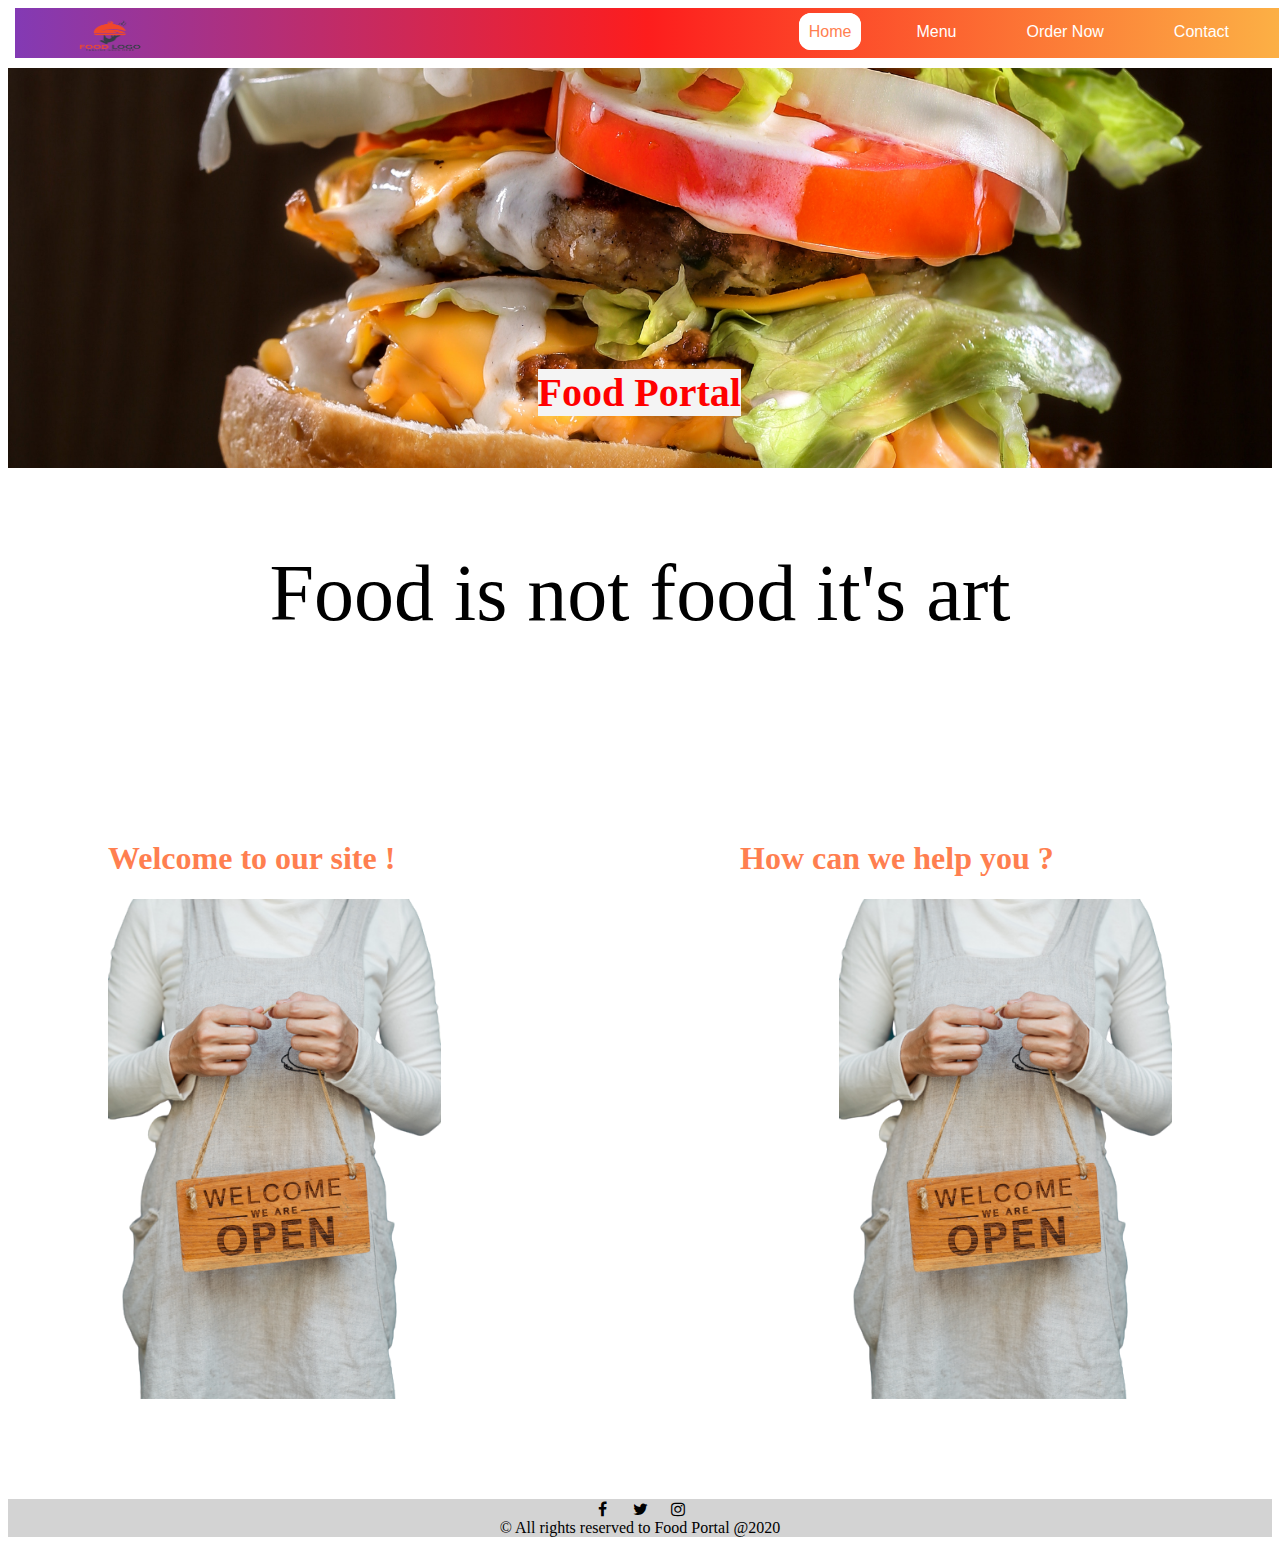
<file: index.html>
<!DOCTYPE html>
<html lang="en">
<head>
	<meta charset="utf-8">
	<title>Home | FoodPortal </title>
	<link rel="stylesheet" type="text/css" href="style.css">
	<link rel="icon" href="Pics/logo1.png" type="Image/png">
	<link href="https://fonts.googleapis.com/css2?family=Oswald:wght@600&display=swap" rel="stylesheet">
	<link rel="stylesheet" href="https://cdnjs.cloudflare.com/ajax/libs/font-awesome/4.7.0/css/font-awesome.min.css">
</head>
<body>
		<nav>
				<div class="logo">
				<a href="index.html"><img src="Pics/logo1.png" alt="Logo"></a>
				</div>
			<ul>
				<li class="active"><a href="index.html">Home</a></li>
				<li><a href="menu.html">Menu</a></li>
				<li><a href="order.html">Order Now</a></li>
				<li><a href="contact.html">Contact</a></li>
			</ul>
		</nav>

		<div class="banner">
			<h1>
				Food Portal
			</h1>
		</div>

		<div class="content">
			<p><span>Food</span> is not <span>food</span> it's art </p>
		</div>

		<div class="column">
			<div class="left">
				<div class="heading">
					<h1>Welcome to our site !</h1>
				</div>
				<img src="Pics/welcome.png" alt="Welcome">
			</div>

			<div class="right">
				<div class="heading">
					<h1>How can we help you ?</h1>
				</div>
				<img src="Pics/welcome.png" alt="Welcome">
			</div>
		</div>


		<footer class="footer">
			<a href="https://www.facebook.com/" class="fa fa-facebook" target="_blank"></a>
			<a href="https://www.twitter.com/" class="fa fa-twitter" target="_blank"></a>
			<a href="https://www.instagram.com/" class="fa fa-instagram" target="_blank"></a><br>
			&copy; All rights reserved to Food Portal @2020
		</footer>

</body>
</html>
</file>
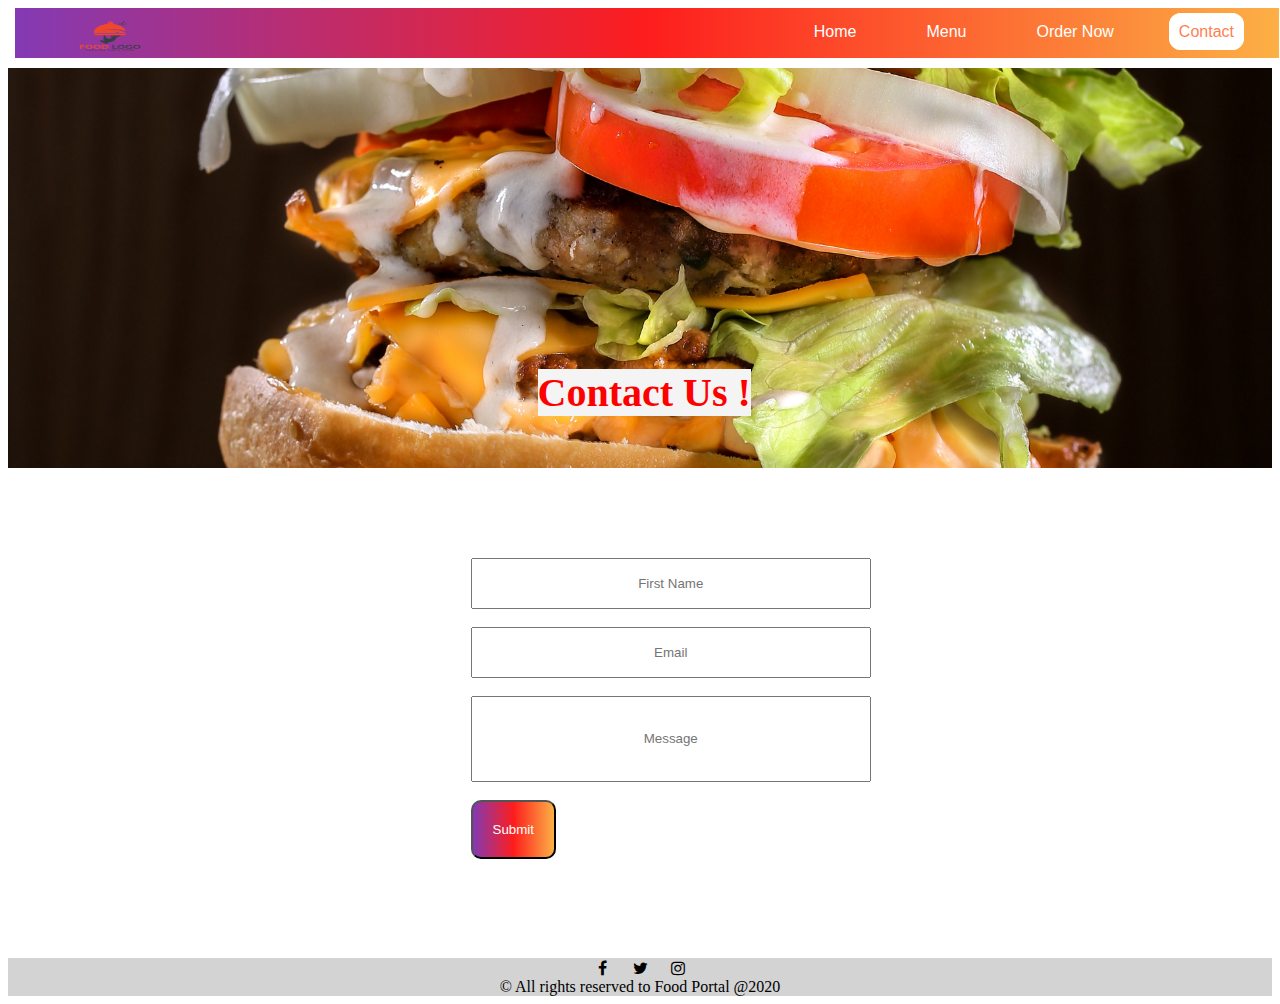
<file: contact.html>
<!DOCTYPE html>
<html lang="en">
<head>
	<meta charset="utf-8">
	<title>Order Now | FoodPortal </title>
	<link rel="stylesheet" type="text/css" href="contact.css">
	<link rel="icon" href="Pics/logo1.png" type="Image/png">
	<link href="https://fonts.googleapis.com/css2?family=Oswald:wght@600&display=swap" rel="stylesheet">
	<link rel="stylesheet" href="https://cdnjs.cloudflare.com/ajax/libs/font-awesome/4.7.0/css/font-awesome.min.css">
</head>
<body>
		<nav>
				<div class="logo">
				<a href="index.html"><img src="Pics/logo1.png" alt="Logo"></a>
				</div>
			<ul>
				<li><a href="index.html">Home</a></li>
				<li><a href="menu.html">Menu</a></li>
				<li><a href="order.html">Order Now</a></li>
				<li class="active"><a href="contact.html">Contact</a></li>
			</ul>
		</nav>

		<div class="banner">
			<h1>
				Contact Us !
			</h1>
		</div>

              <div class="contact">

            <iframe class="left" src="https://www.google.com/maps/embed?pb=!1m14!1m12!1m3!1d3532.7715933324625!2d85.34562356733548!3d27.69345347656902!2m3!1f0!2f0!3f0!3m2!1i1024!2i768!4f13.1!5e0!3m2!1sen!2snp!4v1594452405001!5m2!1sen!2snp" width="600" height="450" frameborder="0" style="border:0;" allowfullscreen="" aria-hidden="false" tabindex="0"></iframe>

            <form class="right">
              
              <input type="text" name="First Name" placeholder="First Name" required>
              <br>
              <br>
              <input type="text" name="Email" placeholder="Email" required>
              <br>
              <br>
              <input type="textbox" name="" placeholder="Message">
              <br>
              <br>
              <input type="submit" name="" value="Submit">
            </form>

          </div>
		


	

		<footer class="footer">
			<a href="https://www.facebook.com/" class="fa fa-facebook" target="_blank"></a>
			<a href="https://www.twitter.com/" class="fa fa-twitter" target="_blank"></a>
			<a href="https://www.instagram.com/" class="fa fa-instagram" target="_blank"></a><br>
			&copy; All rights reserved to Food Portal @2020
		</footer>

</body>
</html>
</file>
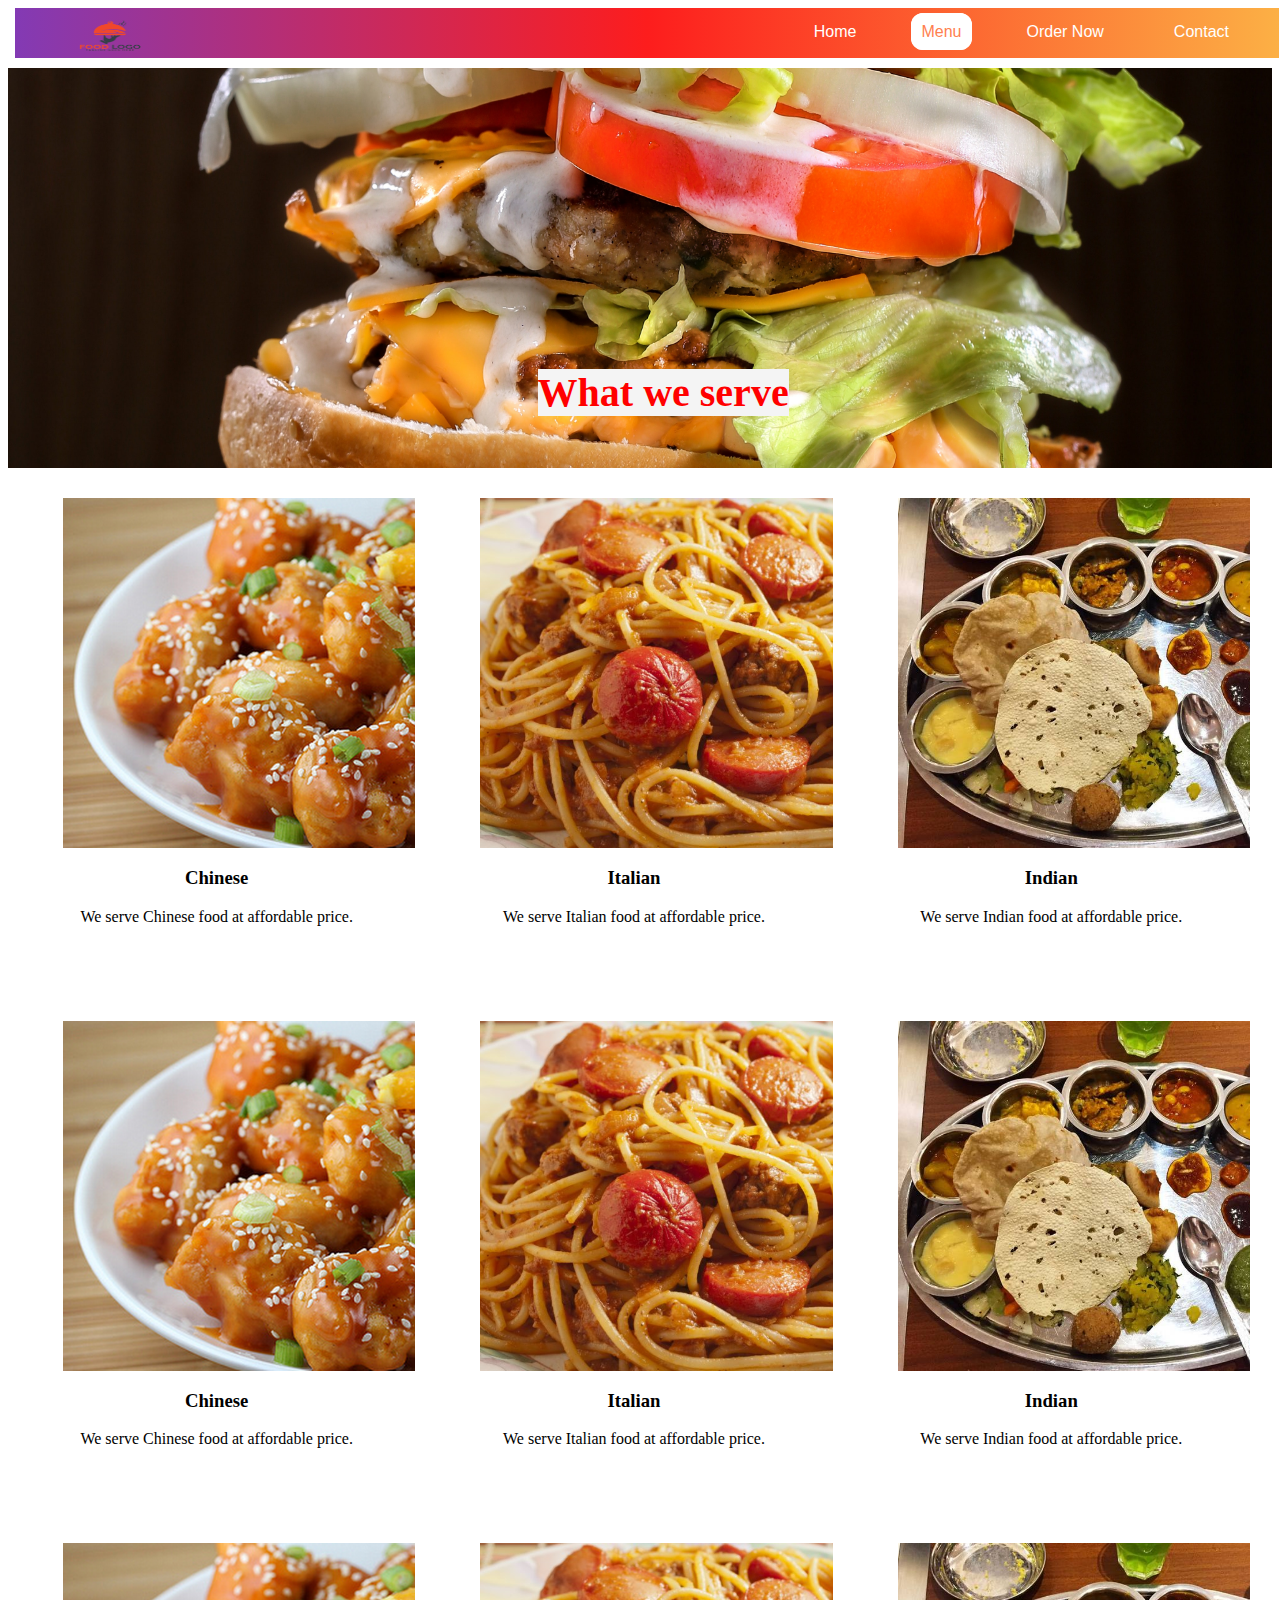
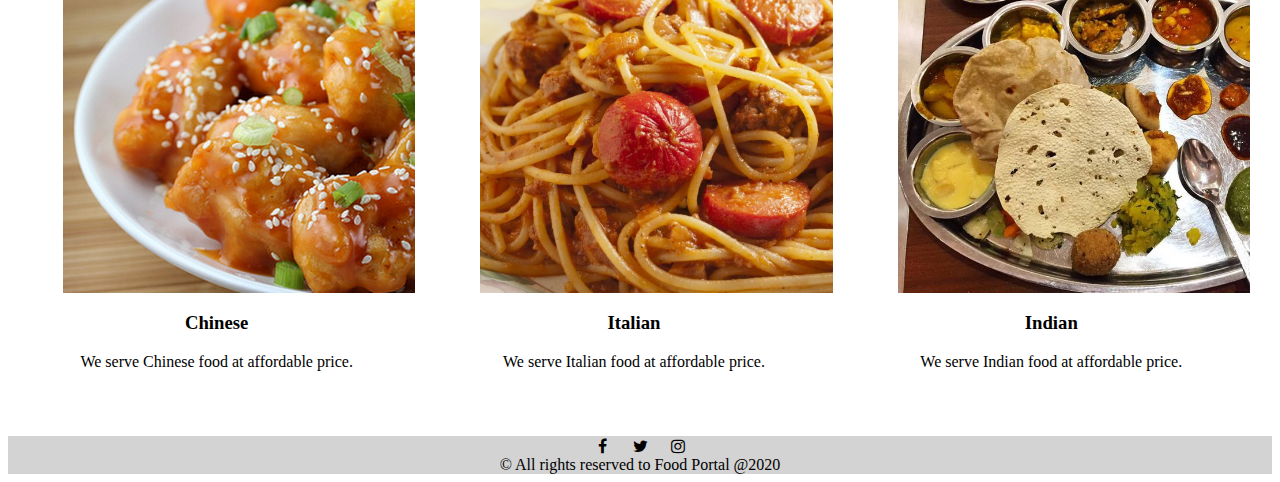
<file: menu.html>
<!DOCTYPE html>
<html lang="en">
<head>
	<meta charset="utf-8">
	<title>Menu | FoodPortal </title>
	<meta name="viewport" content="width=device-width, initial scale=1">
	<link rel="stylesheet" type="text/css" href="menu.css">
	<link rel="icon" href="Pics/logo1.png" type="Image/png">
	<link href="https://fonts.googleapis.com/css2?family=Oswald:wght@600&display=swap" rel="stylesheet">
	<link rel="stylesheet" href="https://cdnjs.cloudflare.com/ajax/libs/font-awesome/4.7.0/css/font-awesome.min.css">
</head>
<body>
		<nav>
				<div class="logo">
				<a href="index.html"><img src="Pics/logo1.png" alt="Logo"></a>
				</div>
			<ul>
				<li><a href="index.html">Home</a></li>
				<li class="active"><a href="menu.html">Menu</a></li>
				<li><a href="order.html">Order Now</a></li>
				<li><a href="contact.html">Contact</a></li>
			</ul>
		</nav>

		<div class="banner">
			<h1>
				What we serve
			</h1>
		</div>

		<div class="menu-items">
			<div class="l">
				<img src="Pics/food1.png" alt="Chinese FOod">
				<h3> Chinese </h3>
				<p> We serve Chinese food at affordable price.</p>
			</div>

			<div class="m">
				<img src="Pics/food2.jpg" alt="Italian FOod">
				<h3> Italian </h3>
				<p> We serve Italian food at affordable price.</p>
			</div>

			<div class="r">
				<img src="Pics/food3.jpg" alt="Indian FOod">
				<h3> Indian </h3>
				<p> We serve Indian food at affordable price.</p>
			</div>
		</div>

			<div class="menu-items">
			<div class="l">
				<img src="Pics/food1.png" alt="Chinese FOod">
				<h3> Chinese </h3>
				<p> We serve Chinese food at affordable price.</p>
			</div>

			<div class="m">
				<img src="Pics/food2.jpg" alt="Italian FOod">
				<h3> Italian </h3>
				<p> We serve Italian food at affordable price.</p>
			</div>

			<div class="r">
				<img src="Pics/food3.jpg" alt="Indian FOod">
				<h3> Indian </h3>
				<p> We serve Indian food at affordable price.</p>
			</div>
		</div>

			<div class="menu-items">
			<div class="l">
				<img src="Pics/food1.png" alt="Chinese FOod">
				<h3> Chinese </h3>
				<p> We serve Chinese food at affordable price.</p>
			</div>

			<div class="m">
				<img src="Pics/food2.jpg" alt="Italian FOod">
				<h3> Italian </h3>
				<p> We serve Italian food at affordable price.</p>
			</div>

			<div class="r">
				<img src="Pics/food3.jpg" alt="Indian FOod">
				<h3> Indian </h3>
				<p> We serve Indian food at affordable price.</p>
			</div>
		</div>


		<footer class="footer">
			<a href="https://www.facebook.com/" class="fa fa-facebook" target="_blank"></a>
			<a href="https://www.twitter.com/" class="fa fa-twitter" target="_blank"></a>
			<a href="https://www.instagram.com/" class="fa fa-instagram" target="_blank"></a><br>
			&copy; All rights reserved to Food Portal @2020
		</footer>

</body>
</html>
</file>
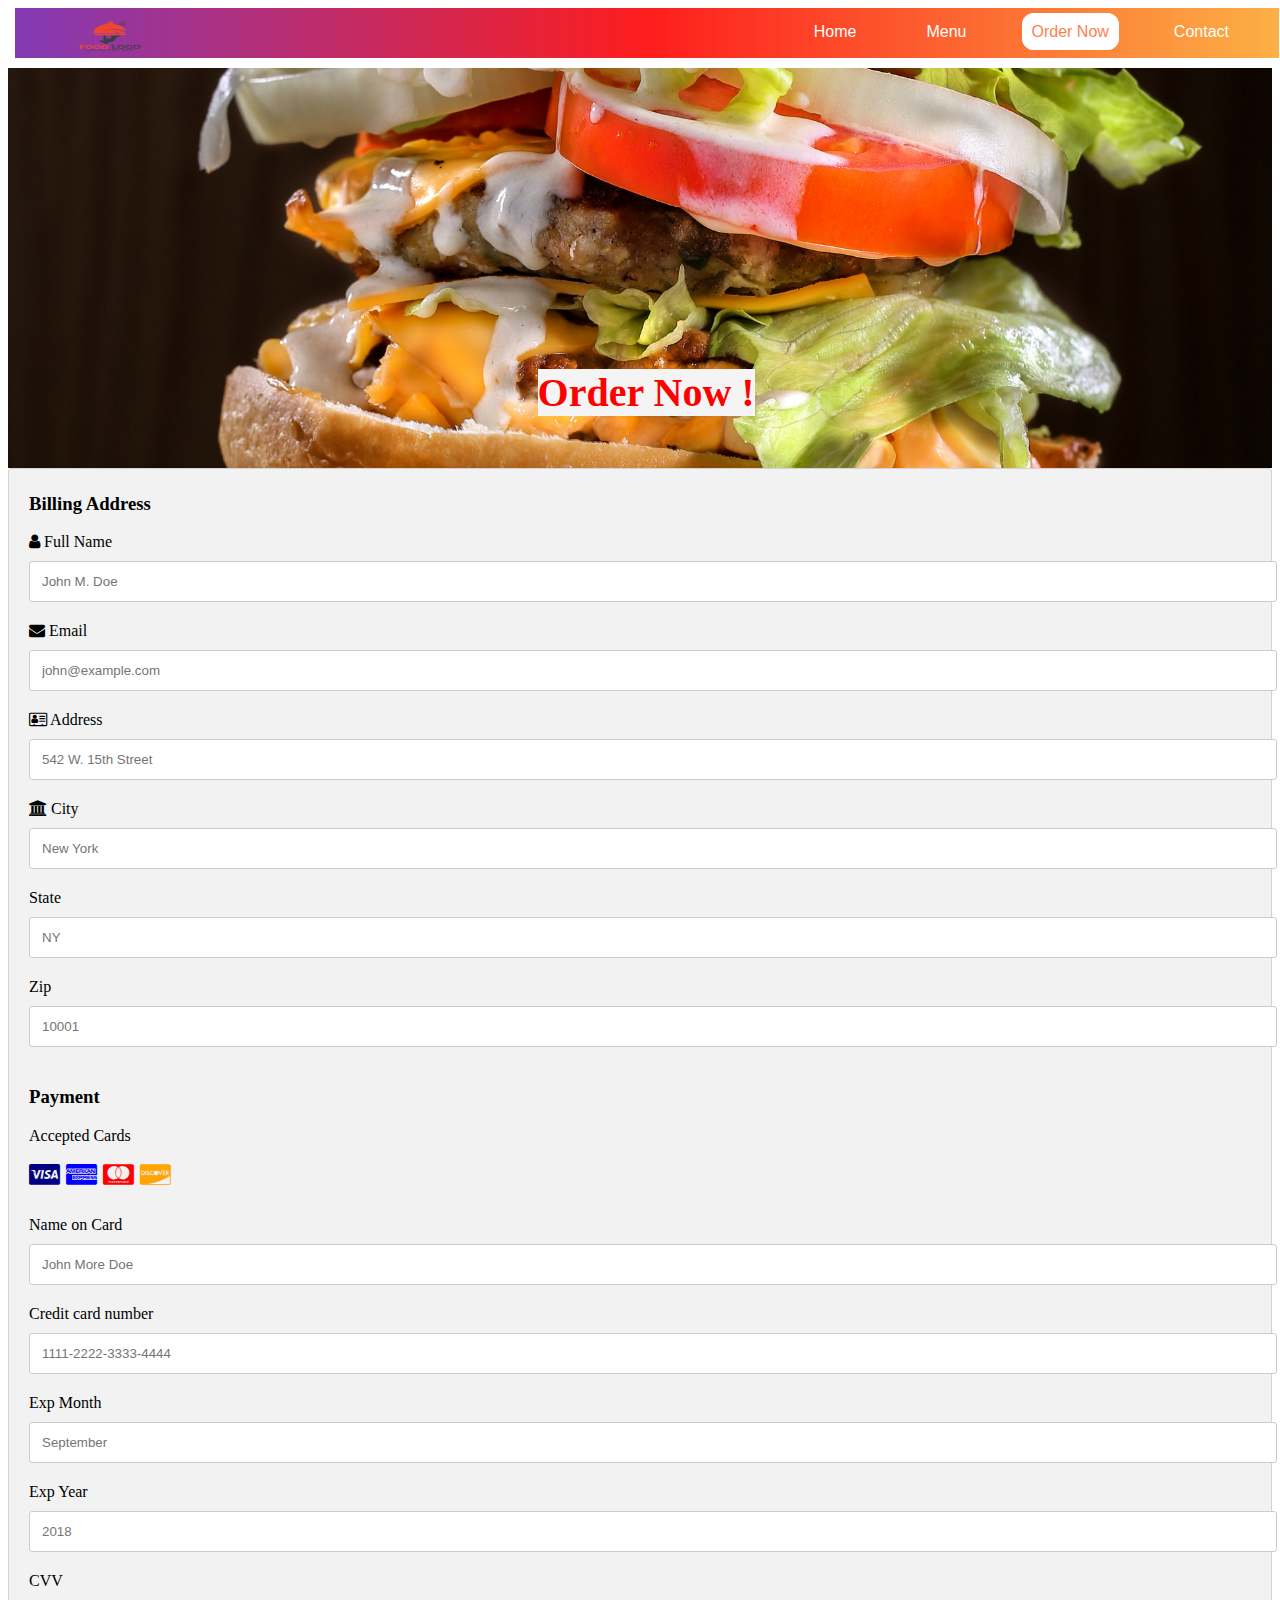
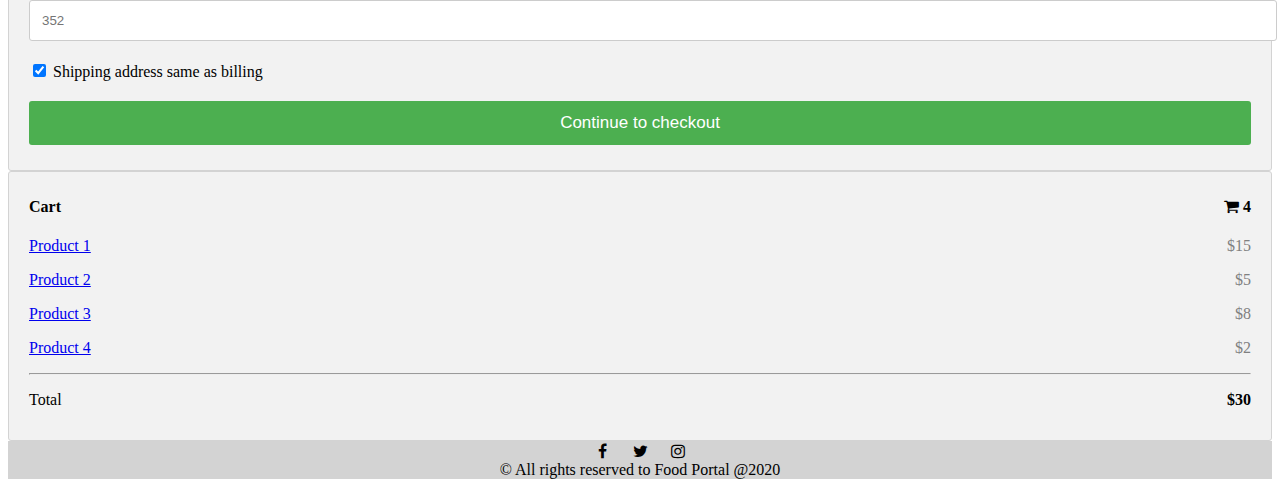
<file: order.html>
<!DOCTYPE html>
<html lang="en">
<head>
	<meta charset="utf-8">
	<title>Order Now | FoodPortal </title>
	<link rel="stylesheet" type="text/css" href="order.css">
	<link rel="icon" href="Pics/logo1.png" type="Image/png">
	<link href="https://fonts.googleapis.com/css2?family=Oswald:wght@600&display=swap" rel="stylesheet">
	<link rel="stylesheet" href="https://cdnjs.cloudflare.com/ajax/libs/font-awesome/4.7.0/css/font-awesome.min.css">
</head>
<body>
		<nav>
				<div class="logo">
				<a href="index.html"><img src="Pics/logo1.png" alt="Logo"></a>
				</div>
			<ul>
				<li><a href="index.html">Home</a></li>
				<li><a href="menu.html">Menu</a></li>
				<li class="active"><a href="order.html">Order Now</a></li>
				<li><a href="contact.html">Contact</a></li>
			</ul>
		</nav>

		<div class="banner">
			<h1>
				Order Now !
			</h1>
		</div>

		<div class="row">
  <div class="col-75">
    <div class="container">
      <form action="/action_page.php">

        <div class="row">
          <div class="col-50">
            <h3>Billing Address</h3>
            <label for="fname"><i class="fa fa-user"></i> Full Name</label>
            <input type="text" id="fname" name="firstname" placeholder="John M. Doe">
            <label for="email"><i class="fa fa-envelope"></i> Email</label>
            <input type="text" id="email" name="email" placeholder="john@example.com">
            <label for="adr"><i class="fa fa-address-card-o"></i> Address</label>
            <input type="text" id="adr" name="address" placeholder="542 W. 15th Street">
            <label for="city"><i class="fa fa-institution"></i> City</label>
            <input type="text" id="city" name="city" placeholder="New York">

            <div class="row">
              <div class="col-50">
                <label for="state">State</label>
                <input type="text" id="state" name="state" placeholder="NY">
              </div>
              <div class="col-50">
                <label for="zip">Zip</label>
                <input type="text" id="zip" name="zip" placeholder="10001">
              </div>
            </div>
          </div>

          <div class="col-50">
            <h3>Payment</h3>
            <label for="fname">Accepted Cards</label>
            <div class="icon-container">
              <i class="fa fa-cc-visa" style="color:navy;"></i>
              <i class="fa fa-cc-amex" style="color:blue;"></i>
              <i class="fa fa-cc-mastercard" style="color:red;"></i>
              <i class="fa fa-cc-discover" style="color:orange;"></i>
            </div>
            <label for="cname">Name on Card</label>
            <input type="text" id="cname" name="cardname" placeholder="John More Doe">
            <label for="ccnum">Credit card number</label>
            <input type="text" id="ccnum" name="cardnumber" placeholder="1111-2222-3333-4444">
            <label for="expmonth">Exp Month</label>
            <input type="text" id="expmonth" name="expmonth" placeholder="September">

            <div class="row">
              <div class="col-50">
                <label for="expyear">Exp Year</label>
                <input type="text" id="expyear" name="expyear" placeholder="2018">
              </div>
              <div class="col-50">
                <label for="cvv">CVV</label>
                <input type="text" id="cvv" name="cvv" placeholder="352">
              </div>
            </div>
          </div>

        </div>
        <label>
          <input type="checkbox" checked="checked" name="sameadr"> Shipping address same as billing
        </label>
        <input type="submit" value="Continue to checkout" class="btn">
      </form>
    </div>
  </div>

  <div class="col-25">
    <div class="container">
      <h4>Cart
        <span class="price" style="color:black">
          <i class="fa fa-shopping-cart"></i>
          <b>4</b>
        </span>
      </h4>
      <p><a href="#">Product 1</a> <span class="price">$15</span></p>
      <p><a href="#">Product 2</a> <span class="price">$5</span></p>
      <p><a href="#">Product 3</a> <span class="price">$8</span></p>
      <p><a href="#">Product 4</a> <span class="price">$2</span></p>
      <hr>
      <p>Total <span class="price" style="color:black"><b>$30</b></span></p>
    </div>
  </div>
</div>




	

		<footer class="footer">
			<a href="https://www.facebook.com/" class="fa fa-facebook" target="_blank"></a>
			<a href="https://www.twitter.com/" class="fa fa-twitter" target="_blank"></a>
			<a href="https://www.instagram.com/" class="fa fa-instagram" target="_blank"></a><br>
			&copy; All rights reserved to Food Portal @2020
		</footer>

</body>
</html>
</file>
<file: style.css>
nav{
	width:100%;
	height:50px;
	background-color:#f5f5f5;
	position: relative;
	margin-left: 7px;
	background: linear-gradient(90deg, rgba(131,58,180,1) 0%, rgba(253,29,29,1) 50%, rgba(252,176,69,1) 100%);
}

nav img{
	height:55px;
	width:150px;
	position:relative;
	align-items: center;
	float:left;
	margin: 0px 20px;
}


nav ul{
	display: flex;
	float: right;
	margin:15px 15px;
}

nav ul li{
	list-style: none;
	display: inline-block;
	margin:0px 20px;
}

nav ul li a{
	text-decoration: none;
	color:white;
	padding:0px 15px;
	font-family: 'Anton', sans-serif;
	transition:0.5s ease;
}

nav ul li a:hover{
	border:2px solid white;
	padding: 8px;
	background-color: white;
	color:coral;
	border-radius:12px;
}

.active a{
	border:2px solid white;
	padding: 8px;
	background-color: white;
	color:coral;
	border-radius:12px;
}

.banner{
	margin-top: 10px;
	height: 400px;
	width: 100%;
	background: url('Pics/pix1.jpg');
	background-size: cover;
	background-repeat: no-repeat;
	background-position: center center;
	transition: 5s ease;
}

.banner:hover{
	transform: scale(0.8);
}

.banner h1{
	position: absolute;
	font-size: 40px;
	color:red;
	top:38%;
	left:42%;
	background:#f4f4f4;
}

.content{
	margin-top: 0;
}

.content p{
	font-size: 80px;
	text-align: center;
}

.content span:hover{
	color: red;
	cursor: pointer;
}

.content img{
	position: absolute;
	height: 200px;
	width: auto;
	left:35%;
}

.column{
	display: flex;
	margin-top: 0;
	clear: both;
}

.column h1{
	color:coral;
}

.left{
	flex-basis: 50%;
	margin: 100px;
}

.left img{
	height: 500px;
	width: auto;
	float: left;
}


.right{
	flex-basis: 50%;
	margin: 100px;
}

.right img{
	height: 500px;
	width: auto;
	float: right;
}

.footer {
  position: relative;
  left: 0;
  bottom: 0;
  width: 100%;
  background-color: lightgray;
  color: black;
  text-align: center;
}

.footer .fa {
  padding: 2px;
  width: 30px;
  text-align: center;
  text-decoration: none;
  border-radius: 50%;
  color:black;
}

.footer a:hover{
  padding: 2px;
  width: 30px;
  text-align: center;
  text-decoration: none;
  border-radius: 50%;
  background: linear-gradient(90deg, rgba(131,58,180,1) 0%, rgba(253,29,29,1) 50%, rgba(252,176,69,1) 100%);
  color:white;
}
</file>
<file: contact.css>
nav{
	width:100%;
	height:50px;
	background-color:#f5f5f5;
	position: relative;
	margin-left: 7px;
	background: linear-gradient(90deg, rgba(131,58,180,1) 0%, rgba(253,29,29,1) 50%, rgba(252,176,69,1) 100%);
}

nav img{
	height:55px;
	width:150px;
	position:relative;
	align-items: center;
	float:left;
	margin: 0px 20px;
}


nav ul{
	display: flex;
	float: right;
	margin:15px 15px;
}

nav ul li{
	list-style: none;
	display: inline-block;
	margin:0px 20px;
}

nav ul li a{
	text-decoration: none;
	color:white;
	padding:0px 15px;
	font-family: 'Anton', sans-serif;
	transition:0.5s ease;
}

nav ul li a:hover{
	border:2px solid white;
	padding: 8px;
	background-color: white;
	color:coral;
	border-radius:12px;
}

.active a{
	border:2px solid white;
	padding: 8px;
	background-color: white;
	color:coral;
	border-radius:12px;
}

.banner{
	margin-top: 10px;
	height: 400px;
	width: 100%;
	background: url('Pics/pix1.jpg');
	background-size: cover;
	background-repeat: no-repeat;
	background-position: center center;
	transition: 5s ease;
}

.banner:hover{
	transform: scale(0.8);
}

.banner h1{
	position: absolute;
	font-size: 40px;
	color:red;
	top:38%;
	left:42%;
	background:#f4f4f4;
}

.contact{
	position: relative;
	margin-bottom: 25px;
	display: inline-flex;
	margin-top: 15px;
	align-items: center;

}

.left{
	flex-basis: 45%;
	margin: 0px 25px;
}

.right{
	flex-basis: 45%;
	padding: 20px;
}

.right input[type="text"]{
	font:Verdana;
	color:coral;
	width: 100%;
	height: 45px;
	text-align: center;
}

.right input[type="textbox"]{
	font:Verdana;
	color:coral;
	width: 100%;
	height: 80px;
	text-align: center;
}

.right input[type="submit"]{
	background: linear-gradient(90deg, rgba(131,58,180,1) 0%, rgba(253,29,29,1) 50%, rgba(252,176,69,1) 100%);
	border-radius: 10px;
	padding: 20px;
	color:white;
}

.right input[type="text"]:hover{
	font:Verdana;
	color:coral;
	width: 100%;
	height: 45px;
	text-align: center;
	background-color: pink;
}

.right input[type="textbox"]:hover{
	font:Verdana;
	color:coral;
	width: 100%;
	height: 80px;
	text-align: center;
	background-color: pink;
}



.footer {
  position: relative;
  left: 0;
  bottom: 0;
  width: 100%;
  background-color: lightgray;
  color: black;
  text-align: center;
}

.footer .fa {
  padding: 2px;
  width: 30px;
  text-align: center;
  text-decoration: none;
  border-radius: 50%;
  color:black;
}

.footer a:hover{
  padding: 2px;
  width: 30px;
  text-align: center;
  text-decoration: none;
  border-radius: 50%;
  background: linear-gradient(90deg, rgba(131,58,180,1) 0%, rgba(253,29,29,1) 50%, rgba(252,176,69,1) 100%);
  color:white;
}
</file>
<file: menu.css>
@media(min-width: 1200px){
nav{
	width:100%;
	height:50px;
	background-color:#f5f5f5;
	position: relative;
	margin-left: 7px;
	background: linear-gradient(90deg, rgba(131,58,180,1) 0%, rgba(253,29,29,1) 50%, rgba(252,176,69,1) 100%);
}

nav img{
	height:55px;
	width:150px;
	position:relative;
	align-items: center;
	float:left;
	margin: 0px 20px;
}


nav ul{
	display: flex;
	float: right;
	margin:15px 15px;
}

nav ul li{
	list-style: none;
	display: inline-block;
	margin:0px 20px;
}

nav ul li a{
	text-decoration: none;
	color:white;
	padding:0px 15px;
	font-family: 'Anton', sans-serif;
	transition:0.5s ease;
}

nav ul li a:hover{
	border:2px solid white;
	padding: 8px;
	background-color: white;
	color:coral;
	border-radius:12px;
}

.active a{
	border:2px solid white;
	padding: 8px;
	background-color: white;
	color:coral;
	border-radius:12px;
}

.banner{
	margin-top: 10px;
	height: 400px;
	width: 100%;
	background: url('Pics/pix1.jpg');
	background-size: cover;
	background-repeat: no-repeat;
	background-position: center center;
	transition: 5s ease;
}

.banner:hover{
	transform: scale(0.8);
}

.banner h1{
	position: absolute;
	font-size: 40px;
	color:red;
	top:38%;
	left:42%;
	background:#f4f4f4;
}

.menu-items{
	position: relative;
	margin-bottom: 25px;
	display: inline-flex;
}

.menu-items h3{
	text-align: center;
	margin-top: 15px;
}

.menu-items img{
	height: 350px;
	width: auto;
	margin: auto 35px;
}

.menu-items p{
	text-align: center;
	margin: 10px 50px;
}

.l,.r,.m{
	flex-basis: 20%;
	margin:20px 10px;
	padding: 10px;
	overflow: hidden;
}


.footer {
  position: relative;
  left: 0;
  bottom: 0;
  width: 100%;
  background-color: lightgray;
  color: black;
  text-align: center;
}

.footer .fa {
  padding: 2px;
  width: 30px;
  text-align: center;
  text-decoration: none;
  border-radius: 50%;
  color:black;
}

.footer a:hover{
  padding: 2px;
  width: 30px;
  text-align: center;
  text-decoration: none;
  border-radius: 50%;
  background: linear-gradient(90deg, rgba(131,58,180,1) 0%, rgba(253,29,29,1) 50%, rgba(252,176,69,1) 100%);
  color:white;
}
}

@media(min-width: 768px) and (max-width:991px) {
nav{
	width:100%;
	height:50px;
	background-color:#f5f5f5;
	position: relative;
	margin-left: 7px;
	background: linear-gradient(90deg, rgba(131,58,180,1) 0%, rgba(253,29,29,1) 50%, rgba(252,176,69,1) 100%);
}

nav img{
	height:55px;
	width:150px;
	position:relative;
	align-items: center;
	float:left;
	margin: 0px 20px;
}


nav ul{
	display: flex;
	float: right;
	margin:15px 15px;
}

nav ul li{
	list-style: none;
	display: inline-block;
	margin:0px 20px;
}

nav ul li a{
	text-decoration: none;
	color:white;
	padding:0px 15px;
	font-family: 'Anton', sans-serif;
	transition:0.5s ease;
}

nav ul li a:hover{
	border:2px solid white;
	padding: 8px;
	background-color: white;
	color:coral;
	border-radius:12px;
}

.active a{
	border:2px solid white;
	padding: 8px;
	background-color: white;
	color:coral;
	border-radius:12px;
}

.banner{
	margin-top: 10px;
	height: 400px;
	width: 100%;
	background: url('Pics/pix1.jpg');
	background-size: cover;
	background-repeat: no-repeat;
	background-position: center center;
	transition: 5s ease;
}

.banner:hover{
	transform: scale(0.8);
}

.banner h1{
	position: absolute;
	font-size: 20px;
	color:red;
	top:38%;
	left:42%;
	background:#f4f4f4;
}

.menu-items{
	position: relative;
	margin-bottom: 25px;
	display: inline-flex;
}

.menu-items h3{
	text-align: center;
	margin-top: 15px;
}

.menu-items img{
	height: 250px;
	width: auto;
	margin: auto 35px;
}

.menu-items p{
	text-align: center;
	margin: 10px 50px;
}

.l,.r,.m{
	flex-basis: 20%;
	margin:20px 10px;
	padding: 10px;
	overflow: hidden;
}


.footer {
  position: relative;
  left: 0;
  bottom: 0;
  width: 100%;
  background-color: lightgray;
  color: black;
  text-align: center;
}

.footer .fa {
  padding: 2px;
  width: 30px;
  text-align: center;
  text-decoration: none;
  border-radius: 50%;
  color:black;
}

.footer a:hover{
  padding: 2px;
  width: 30px;
  text-align: center;
  text-decoration: none;
  border-radius: 50%;
  background: linear-gradient(90deg, rgba(131,58,180,1) 0%, rgba(253,29,29,1) 50%, rgba(252,176,69,1) 100%);
  color:white;
}
}


@media(max-width: 767px) {
nav{
	width:100%;
	height:50px;
	background-color:#f5f5f5;
	position: relative;
	margin-left: 7px;
	background: linear-gradient(90deg, rgba(131,58,180,1) 0%, rgba(253,29,29,1) 50%, rgba(252,176,69,1) 100%);
}

nav img{
	height:55px;
	width:150px;
	position:relative;
	align-items: center;
	float:left;
	margin: 0px 20px;
}


nav ul{
	display: flex;
	float: right;
	margin:15px 15px;
}

nav ul li{
	list-style: none;
	display: inline-block;
	margin:0px 20px;
}

nav ul li a{
	text-decoration: none;
	color:white;
	padding:0px 15px;
	font-family: 'Anton', sans-serif;
	transition:0.5s ease;
}

nav ul li a:hover{
	border:2px solid white;
	padding: 8px;
	background-color: white;
	color:coral;
	border-radius:12px;
}

.active a{
	border:2px solid white;
	padding: 8px;
	background-color: white;
	color:coral;
	border-radius:12px;
}

.banner{
	margin-top: 10px;
	height: 400px;
	width: 100%;
	background: url('Pics/pix1.jpg');
	background-size: cover;
	background-repeat: no-repeat;
	background-position: center center;
	transition: 5s ease;
}

.banner:hover{
	transform: scale(0.8);
}

.banner h1{
	position: absolute;
	font-size: 20px;
	color:yellow;
	top:38%;
	left:42%;
	background:#f4f4f4;
}

.menu-items{
	position: relative;
	margin-bottom: 25px;
	display: inline-flex;
}

.menu-items h3{
	text-align: center;
	margin-top: 15px;
}

.menu-items img{
	height: 250px;
	width: auto;
	margin: auto 35px;
}

.menu-items p{
	text-align: center;
	margin: 10px 50px;
}

.l,.r,.m{
	flex-basis: 20%;
	margin:20px 10px;
	padding: 10px;
	overflow: hidden;
}


.footer {
  position: relative;
  left: 0;
  bottom: 0;
  width: 100%;
  background-color: lightgray;
  color: black;
  text-align: center;
}

.footer .fa {
  padding: 2px;
  width: 30px;
  text-align: center;
  text-decoration: none;
  border-radius: 50%;
  color:black;
}

.footer a:hover{
  padding: 2px;
  width: 30px;
  text-align: center;
  text-decoration: none;
  border-radius: 50%;
  background: linear-gradient(90deg, rgba(131,58,180,1) 0%, rgba(253,29,29,1) 50%, rgba(252,176,69,1) 100%);
  color:white;
}
}
</file>
<file: order.css>
nav{
	width:100%;
	height:50px;
	background-color:#f5f5f5;
	position: relative;
	margin-left: 7px;
	background: linear-gradient(90deg, rgba(131,58,180,1) 0%, rgba(253,29,29,1) 50%, rgba(252,176,69,1) 100%);
}

nav img{
	height:55px;
	width:150px;
	position:relative;
	align-items: center;
	float:left;
	margin: 0px 20px;
}


nav ul{
	display: flex;
	float: right;
	margin:15px 15px;
}

nav ul li{
	list-style: none;
	display: inline-block;
	margin:0px 20px;
}

nav ul li a{
	text-decoration: none;
	color:white;
	padding:0px 15px;
	font-family: 'Anton', sans-serif;
	transition:0.5s ease;
}

nav ul li a:hover{
	border:2px solid white;
	padding: 8px;
	background-color: white;
	color:coral;
	border-radius:12px;
}

.active a{
	border:2px solid white;
	padding: 8px;
	background-color: white;
	color:coral;
	border-radius:12px;
}

.banner{
	margin-top: 10px;
	height: 400px;
	width: 100%;
	background: url('Pics/pix1.jpg');
	background-size: cover;
	background-repeat: no-repeat;
	background-position: center center;
	transition: 5s ease;
}

.banner:hover{
	transform: scale(0.8);
}

.banner h1{
	position: absolute;
	font-size: 40px;
	color:red;
	top:38%;
	left:42%;
	background:#f4f4f4;
}

.row {
  display: -ms-flexbox; /* IE10 */
  display: flex;
  -ms-flex-wrap: wrap; /* IE10 */
  flex-wrap: wrap;
  margin: 0 -16px;
}

.col-25 {
  -ms-flex: 25%; /* IE10 */
  flex: 25%;
}

.col-50 {
  -ms-flex: 50%; /* IE10 */
  flex: 50%;
}

.col-75 {
  -ms-flex: 75%; /* IE10 */
  flex: 75%;
}

.col-25,
.col-50,
.col-75 {
  padding: 0 16px;
}

.container {
  background-color: #f2f2f2;
  padding: 5px 20px 15px 20px;
  border: 1px solid lightgrey;
  border-radius: 3px;
}

input[type=text] {
  width: 100%;
  margin-bottom: 20px;
  padding: 12px;
  border: 1px solid #ccc;
  border-radius: 3px;
}

label {
  margin-bottom: 10px;
  display: block;
}

.icon-container {
  margin-bottom: 20px;
  padding: 7px 0;
  font-size: 24px;
}

.btn {
  background-color: #4CAF50;
  color: white;
  padding: 12px;
  margin: 10px 0;
  border: none;
  width: 100%;
  border-radius: 3px;
  cursor: pointer;
  font-size: 17px;
}

.btn:hover {
  background-color: #45a049;
}

span.price {
  float: right;
  color: grey;
}

/* Responsive layout - when the screen is less than 800px wide, make the two columns stack on top of each other instead of next to each other (and change the direction - make the "cart" column go on top) */
@media (max-width: 800px) {
  .row {
    flex-direction: column-reverse;
  }
  .col-25 {
    margin-bottom: 20px;
  }
}



.footer {
  position: relative;
  left: 0;
  bottom: 0;
  width: 100%;
  background-color: lightgray;
  color: black;
  text-align: center;
}

.footer .fa {
  padding: 2px;
  width: 30px;
  text-align: center;
  text-decoration: none;
  border-radius: 50%;
  color:black;
}

.footer a:hover{
  padding: 2px;
  width: 30px;
  text-align: center;
  text-decoration: none;
  border-radius: 50%;
  background: linear-gradient(90deg, rgba(131,58,180,1) 0%, rgba(253,29,29,1) 50%, rgba(252,176,69,1) 100%);
  color:white;
}
</file>
